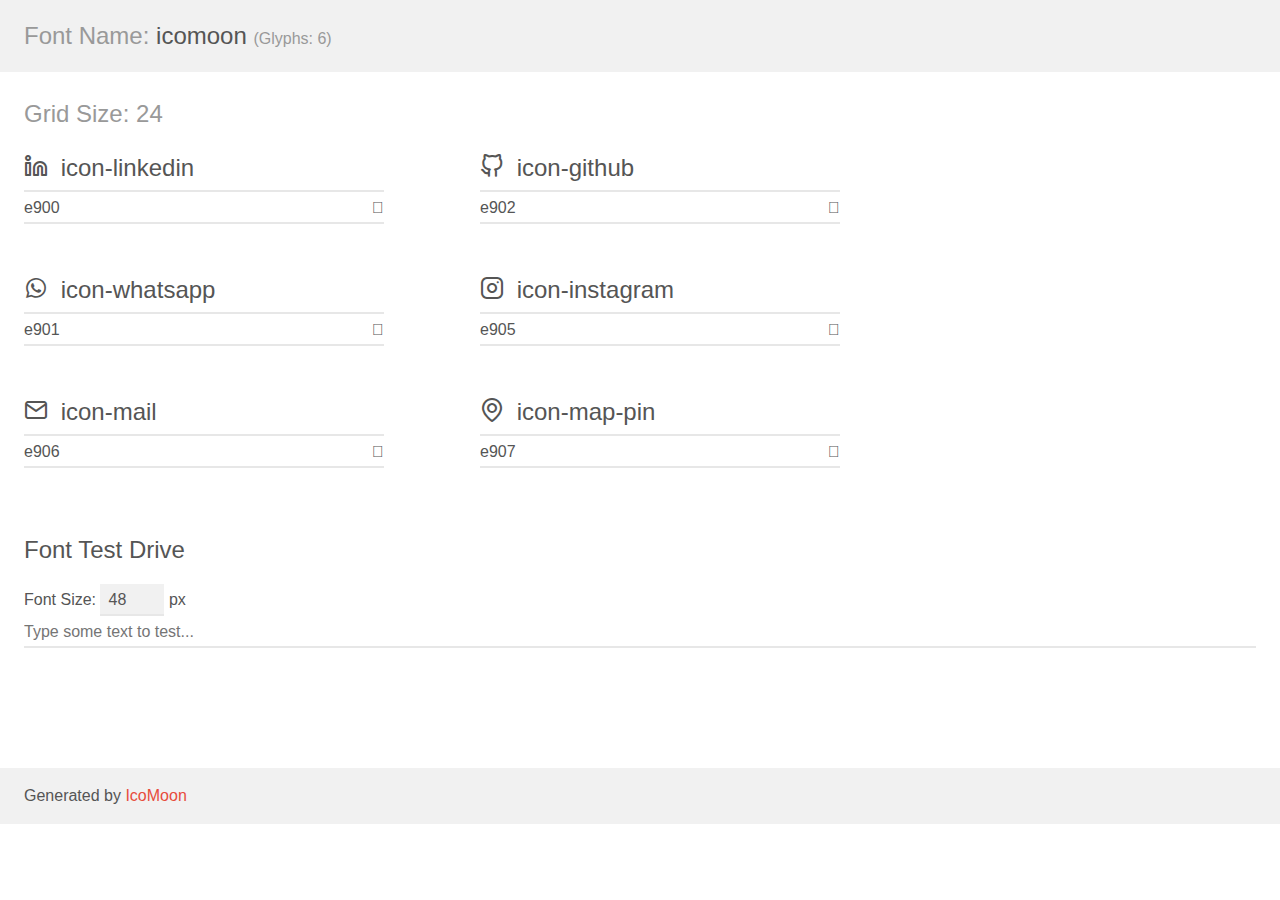
<file: assets/demo.html>
<!doctype html>
<html>
<head>
    <meta charset="utf-8">
    <title>IcoMoon Demo</title>
    <meta name="description" content="An Icon Font Generated By IcoMoon.io">
    <meta name="viewport" content="width=device-width, initial-scale=1">
    <link rel="stylesheet" href="demo-files/demo.css">
    <link rel="stylesheet" href="style.css"></head>
<body>
    <div class="bgc1 clearfix">
        <h1 class="mhmm mvm"><span class="fgc1">Font Name:</span> icomoon <small class="fgc1">(Glyphs:&nbsp;6)</small></h1>
    </div>
    <div class="clearfix mhl ptl">
        <h1 class="mvm mtn fgc1">Grid Size: 24</h1>
        <div class="glyph fs1">
            <div class="clearfix bshadow0 pbs">
                <span class="icon-linkedin"></span>
                <span class="mls"> icon-linkedin</span>
            </div>
            <fieldset class="fs0 size1of1 clearfix hidden-false">
                <input type="text" readonly value="e900" class="unit size1of2" />
                <input type="text" maxlength="1" readonly value="&#xe900;" class="unitRight size1of2 talign-right" />
            </fieldset>
            <div class="fs0 bshadow0 clearfix hidden-true">
                <span class="unit pvs fgc1">liga: </span>
                <input type="text" readonly value="" class="liga unitRight" />
            </div>
        </div>
        <div class="glyph fs1">
            <div class="clearfix bshadow0 pbs">
                <span class="icon-github"></span>
                <span class="mls"> icon-github</span>
            </div>
            <fieldset class="fs0 size1of1 clearfix hidden-false">
                <input type="text" readonly value="e902" class="unit size1of2" />
                <input type="text" maxlength="1" readonly value="&#xe902;" class="unitRight size1of2 talign-right" />
            </fieldset>
            <div class="fs0 bshadow0 clearfix hidden-true">
                <span class="unit pvs fgc1">liga: </span>
                <input type="text" readonly value="" class="liga unitRight" />
            </div>
        </div>
        <div class="glyph fs1">
            <div class="clearfix bshadow0 pbs">
                <span class="icon-whatsapp"></span>
                <span class="mls"> icon-whatsapp</span>
            </div>
            <fieldset class="fs0 size1of1 clearfix hidden-false">
                <input type="text" readonly value="e901" class="unit size1of2" />
                <input type="text" maxlength="1" readonly value="&#xe901;" class="unitRight size1of2 talign-right" />
            </fieldset>
            <div class="fs0 bshadow0 clearfix hidden-true">
                <span class="unit pvs fgc1">liga: </span>
                <input type="text" readonly value="" class="liga unitRight" />
            </div>
        </div>
        <div class="glyph fs1">
            <div class="clearfix bshadow0 pbs">
                <span class="icon-instagram"></span>
                <span class="mls"> icon-instagram</span>
            </div>
            <fieldset class="fs0 size1of1 clearfix hidden-false">
                <input type="text" readonly value="e905" class="unit size1of2" />
                <input type="text" maxlength="1" readonly value="&#xe905;" class="unitRight size1of2 talign-right" />
            </fieldset>
            <div class="fs0 bshadow0 clearfix hidden-true">
                <span class="unit pvs fgc1">liga: </span>
                <input type="text" readonly value="" class="liga unitRight" />
            </div>
        </div>
        <div class="glyph fs1">
            <div class="clearfix bshadow0 pbs">
                <span class="icon-mail"></span>
                <span class="mls"> icon-mail</span>
            </div>
            <fieldset class="fs0 size1of1 clearfix hidden-false">
                <input type="text" readonly value="e906" class="unit size1of2" />
                <input type="text" maxlength="1" readonly value="&#xe906;" class="unitRight size1of2 talign-right" />
            </fieldset>
            <div class="fs0 bshadow0 clearfix hidden-true">
                <span class="unit pvs fgc1">liga: </span>
                <input type="text" readonly value="" class="liga unitRight" />
            </div>
        </div>
        <div class="glyph fs1">
            <div class="clearfix bshadow0 pbs">
                <span class="icon-map-pin"></span>
                <span class="mls"> icon-map-pin</span>
            </div>
            <fieldset class="fs0 size1of1 clearfix hidden-false">
                <input type="text" readonly value="e907" class="unit size1of2" />
                <input type="text" maxlength="1" readonly value="&#xe907;" class="unitRight size1of2 talign-right" />
            </fieldset>
            <div class="fs0 bshadow0 clearfix hidden-true">
                <span class="unit pvs fgc1">liga: </span>
                <input type="text" readonly value="" class="liga unitRight" />
            </div>
        </div>
    </div>

    <!--[if gt IE 8]><!-->
    <div class="mhl clearfix mbl">
        <h1>Font Test Drive</h1>
        <label>
            Font Size: <input id="fontSize" type="number" class="textbox0 mbm"
            min="8" value="48" />
            px
        </label>
        <input id="testText" type="text" class="phl size1of1 mvl"
        placeholder="Type some text to test..." value=""/>
        <div id="testDrive" class="icon-" style="font-family: icomoon">&nbsp;
        </div>
    </div>
    <!--<![endif]-->
    <div class="bgc1 clearfix">
        <p class="mhl">Generated by <a href="https://icomoon.io/app">IcoMoon</a></p>
    </div>

    <script src="demo-files/demo.js"></script>
</body>
</html>
</file>
<file: assets/demo-files/demo.css>
body {
  padding: 0;
  margin: 0;
  font-family: sans-serif;
  font-size: 1em;
  line-height: 1.5;
  color: #555;
  background: #fff;
}
h1 {
  font-size: 1.5em;
  font-weight: normal;
}
small {
  font-size: .66666667em;
}
a {
  color: #e74c3c;
  text-decoration: none;
}
a:hover, a:focus {
  box-shadow: 0 1px #e74c3c;
}
.bshadow0, input {
  box-shadow: inset 0 -2px #e7e7e7;
}
input:hover {
  box-shadow: inset 0 -2px #ccc;
}
input, fieldset {
  font-family: sans-serif;
  font-size: 1em;
  margin: 0;
  padding: 0;
  border: 0;
}
input {
  color: inherit;
  line-height: 1.5;
  height: 1.5em;
  padding: .25em 0;
}
input:focus {
  outline: none;
  box-shadow: inset 0 -2px #449fdb;
}
.glyph {
  font-size: 16px;
  width: 15em;
  padding-bottom: 1em;
  margin-right: 4em;
  margin-bottom: 1em;
  float: left;
  overflow: hidden;
}
.liga {
  width: 80%;
  width: calc(100% - 2.5em);
}
.talign-right {
  text-align: right;
}
.talign-center {
  text-align: center;
}
.bgc1 {
  background: #f1f1f1;
}
.fgc1 {
  color: #999;
}
.fgc0 {
  color: #000;
}
p {
  margin-top: 1em;
  margin-bottom: 1em;
}
.mvm {
  margin-top: .75em;
  margin-bottom: .75em;
}
.mtn {
  margin-top: 0;
}
.mtl, .mal {
  margin-top: 1.5em;
}
.mbl, .mal {
  margin-bottom: 1.5em;
}
.mal, .mhl {
  margin-left: 1.5em;
  margin-right: 1.5em;
}
.mhmm {
  margin-left: 1em;
  margin-right: 1em;
}
.mls {
  margin-left: .25em;
}
.ptl {
  padding-top: 1.5em;
}
.pbs, .pvs {
  padding-bottom: .25em;
}
.pvs, .pts {
  padding-top: .25em;
}
.unit {
  float: left;
}
.unitRight {
  float: right;
}
.size1of2 {
  width: 50%;
}
.size1of1 {
  width: 100%;
}
.clearfix:before, .clearfix:after {
  content: " ";
  display: table;
}
.clearfix:after {
  clear: both;
}
.hidden-true {
  display: none;
}
.textbox0 {
  width: 3em;
  background: #f1f1f1;
  padding: .25em .5em;
  line-height: 1.5;
  height: 1.5em;
}
#testDrive {
  display: block;
  padding-top: 24px;
  line-height: 1.5;
}
.fs0 {
  font-size: 16px;
}
.fs1 {
  font-size: 24px;
}
</file>
<file: assets/style.css>
@font-face {
  font-family: 'icomoon';
  src:  url('fonts/icomoon.eot?wujeq5');
  src:  url('fonts/icomoon.eot?wujeq5#iefix') format('embedded-opentype'),
    url('fonts/icomoon.ttf?wujeq5') format('truetype'),
    url('fonts/icomoon.woff?wujeq5') format('woff'),
    url('fonts/icomoon.svg?wujeq5#icomoon') format('svg');
  font-weight: normal;
  font-style: normal;
  font-display: block;
}

[class^="icon-"], [class*=" icon-"] {
  /* use !important to prevent issues with browser extensions that change fonts */
  font-family: 'icomoon' !important;
  speak: never;
  font-style: normal;
  font-weight: normal;
  font-variant: normal;
  text-transform: none;
  line-height: 1;

  /* Better Font Rendering =========== */
  -webkit-font-smoothing: antialiased;
  -moz-osx-font-smoothing: grayscale;
}

.icon-linkedin:before {
  content: "\e900";
}
.icon-github:before {
  content: "\e902";
}
.icon-whatsapp:before {
  content: "\e901";
}
.icon-instagram:before {
  content: "\e905";
}
.icon-mail:before {
  content: "\e906";
}
.icon-map-pin:before {
  content: "\e907";
}
</file>
